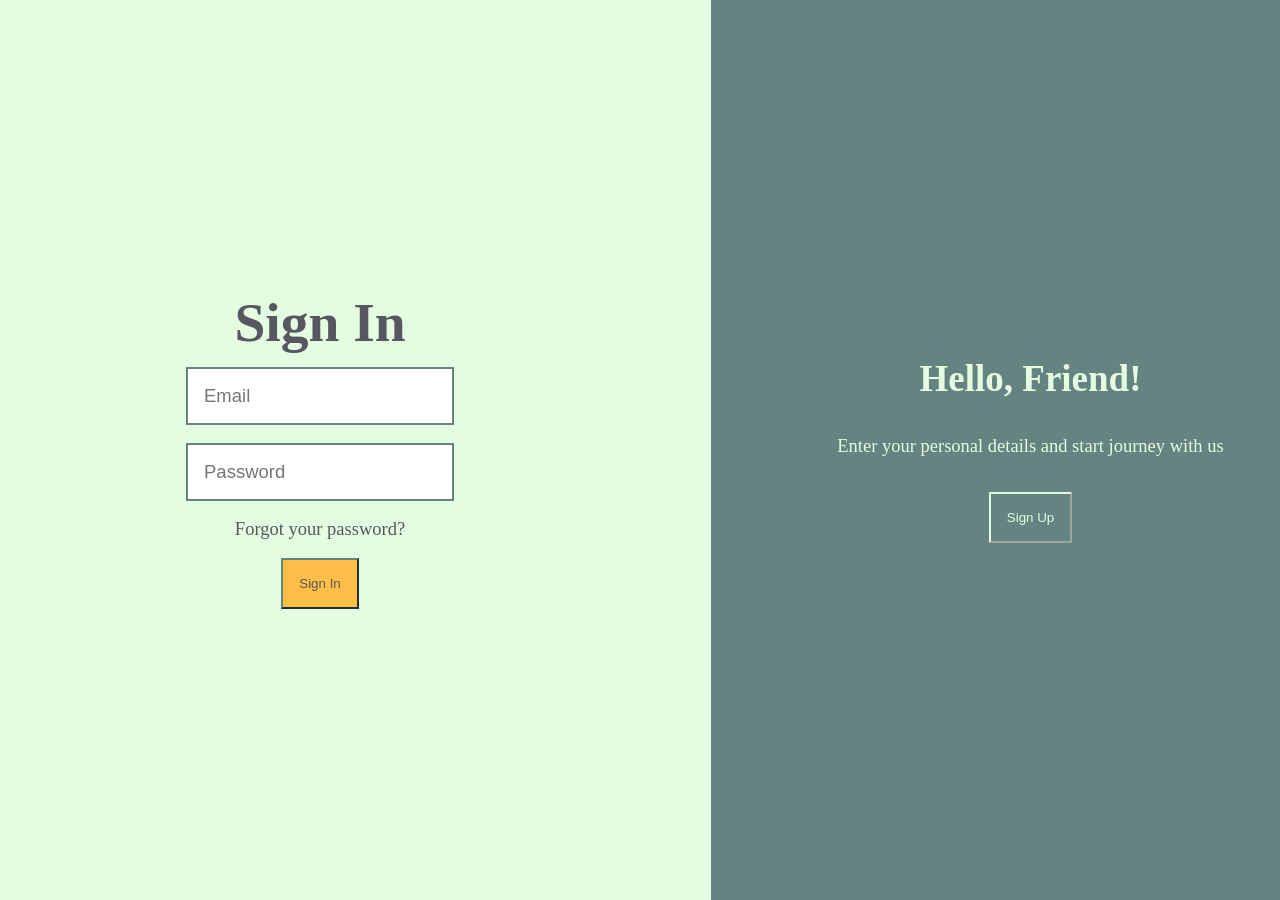
<file: prj  3/index.html>
<!DOCTYPE html>
<html lang="en">

<head>
    <meta charset="UTF-8">
    <meta name="viewport" content="width=device-width, initial-scale=1.0">
    <title>Document</title>
    <link href="style.css" rel="stylesheet">
</head>

<body>
    <div heading-offset="0" class="active-1">
        <h1>Sign In</h1>
        <form action="#" method="post">
            <div>
                <label for="email-address"></label>
                <input type="email" id="email-address" placeholder="Email" required>
            </div>
            <div>
                <label for="password"></label>
                <input type="password" id="password" placeholder="Password" required>
            </div>
            <p>Forgot your password?</p>
            <button type="submit">Sign In</button>
        </form>
    </div>

    <div heading-offset="0" class="active-2">
        <h1>Hello, Friend!</h1>
        <p>Enter your personal details and start journey with us</p>
        <button class="change-1">Sign Up</button>
    </div>
    <div class="disable-down">
        <h1>Welcome Back!</h1>
        <p>To keep connected with us please login with your personal info</p>
        <button class="change-2">Sign In</button>
    </div>
    <div class="disable-down">
        <h1>Create Account</h1>
        <form action="#" method="post">
            <div>
                <label for="Name"></label>
                <input type="text" id="Name" placeholder="Name" required>
            </div>
            <div>
                <label for="email-address"></label>
                <input type="email" id="email-address" placeholder="Email" required>
            </div>
            <div>
                <label for="password"></label>
                <input type="password" id="password" placeholder="Password" required >
            </div>
            <button type="submit">Sign Up</button>
        </form>
    </div>
    <script src="script.js"></script>
</body>

</html>
</file>
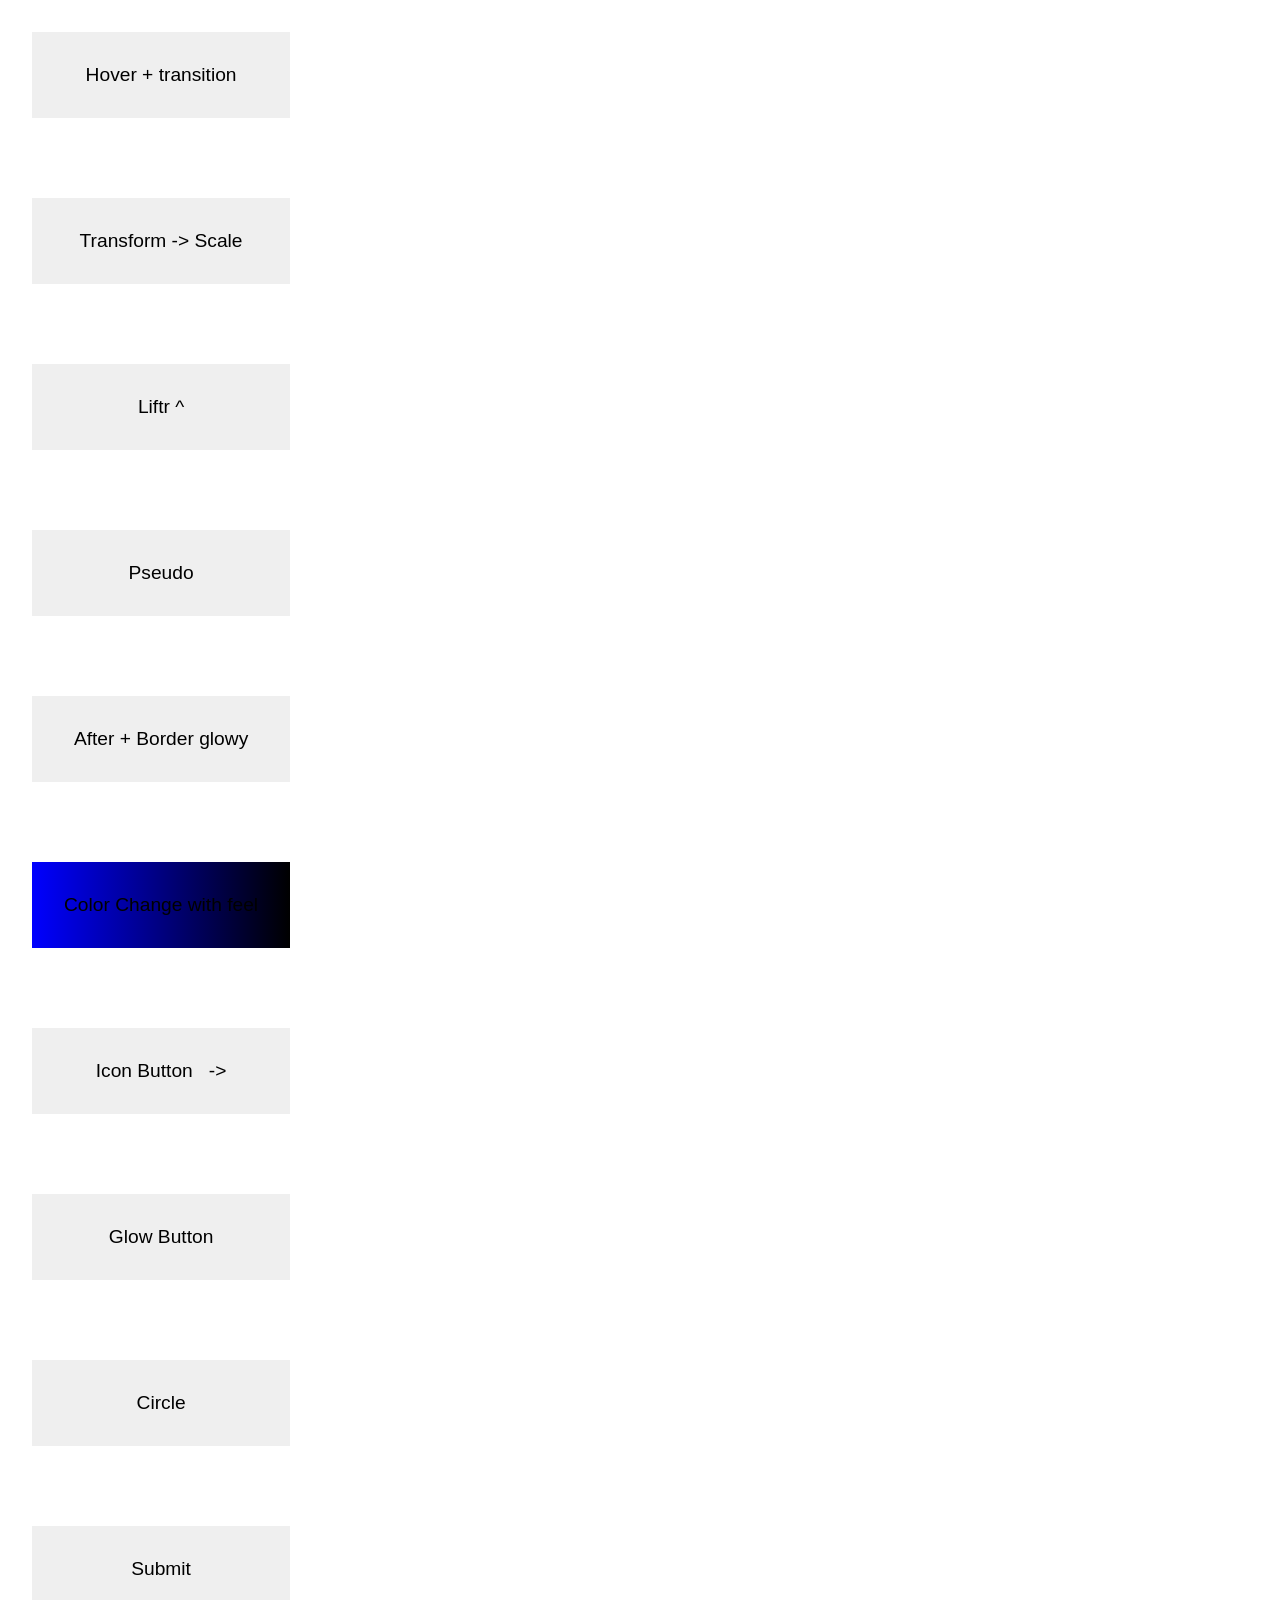
<file: prj 1/index.html>
<!DOCTYPE html>
<html lang="en">
<head>
    <meta charset="UTF-8">
    <meta name="viewport" content="width=device-width, initial-scale=1.0">
    <title>Week 2 -> Prj 1</title>
    <link rel="stylesheet" href="styles.css" type="text/css">
</head>
<body>
    <button>Hover + transition</button> 
    <button>Transform -> Scale</button>
    <button>Liftr ^</button>
    <button>Pseudo</button>
    <button>After + Border glowy</button>
    <button>Color Change with feel</button>
    <button>Icon Button</button>
    <button>Glow Button</button>
    <button>Circle</button>
    <Button>Submit</Button>
    <script src="script.js"></script>
</body>
</html>
</file>
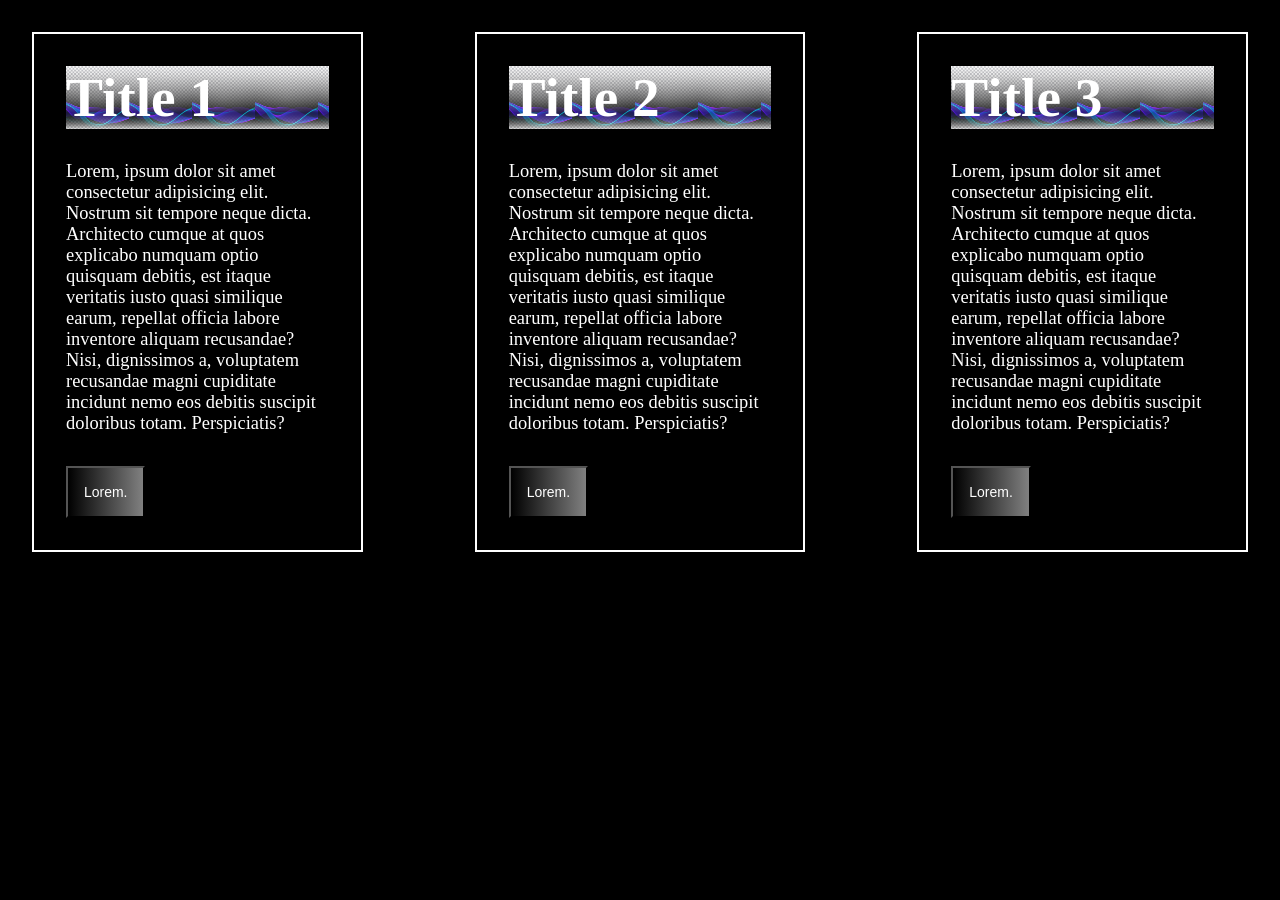
<file: prj 2/index.html>
<!DOCTYPE html>
<html lang="en">

<head>
    <meta charset="UTF-8">
    <meta name="viewport" content="width=device-width, initial-scale=1.0">
    <title>Document</title>
    <link rel="stylesheet" href="style.css">
</head>

<body>
    <div class="card">
        <h2>Title 1</h2>
        <p>Lorem, ipsum dolor sit amet consectetur adipisicing elit. Nostrum sit tempore neque dicta. Architecto cumque
            at quos explicabo numquam optio quisquam debitis, est itaque veritatis iusto quasi similique earum, repellat
            officia labore inventore aliquam recusandae? Nisi, dignissimos a, voluptatem recusandae magni cupiditate
            incidunt nemo eos debitis suscipit doloribus totam. Perspiciatis?</p>
        <button>Lorem.</button>
    </div>
    <div class="card">
        <h2>Title 2</h2>
        <p>Lorem, ipsum dolor sit amet consectetur adipisicing elit. Nostrum sit tempore neque dicta. Architecto cumque
            at quos explicabo numquam optio quisquam debitis, est itaque veritatis iusto quasi similique earum, repellat
            officia labore inventore aliquam recusandae? Nisi, dignissimos a, voluptatem recusandae magni cupiditate
            incidunt nemo eos debitis suscipit doloribus totam. Perspiciatis?</p>
        <button>Lorem.</button>
    </div>
    <div class="card">
        <h2>Title 3</h2>
        <p>Lorem, ipsum dolor sit amet consectetur adipisicing elit. Nostrum sit tempore neque dicta. Architecto cumque
            at quos explicabo numquam optio quisquam debitis, est itaque veritatis iusto quasi similique earum, repellat
            officia labore inventore aliquam recusandae? Nisi, dignissimos a, voluptatem recusandae magni cupiditate
            incidunt nemo eos debitis suscipit doloribus totam. Perspiciatis?</p>
        <button>Lorem.</button>
    </div>
</body>

</html>
</file>
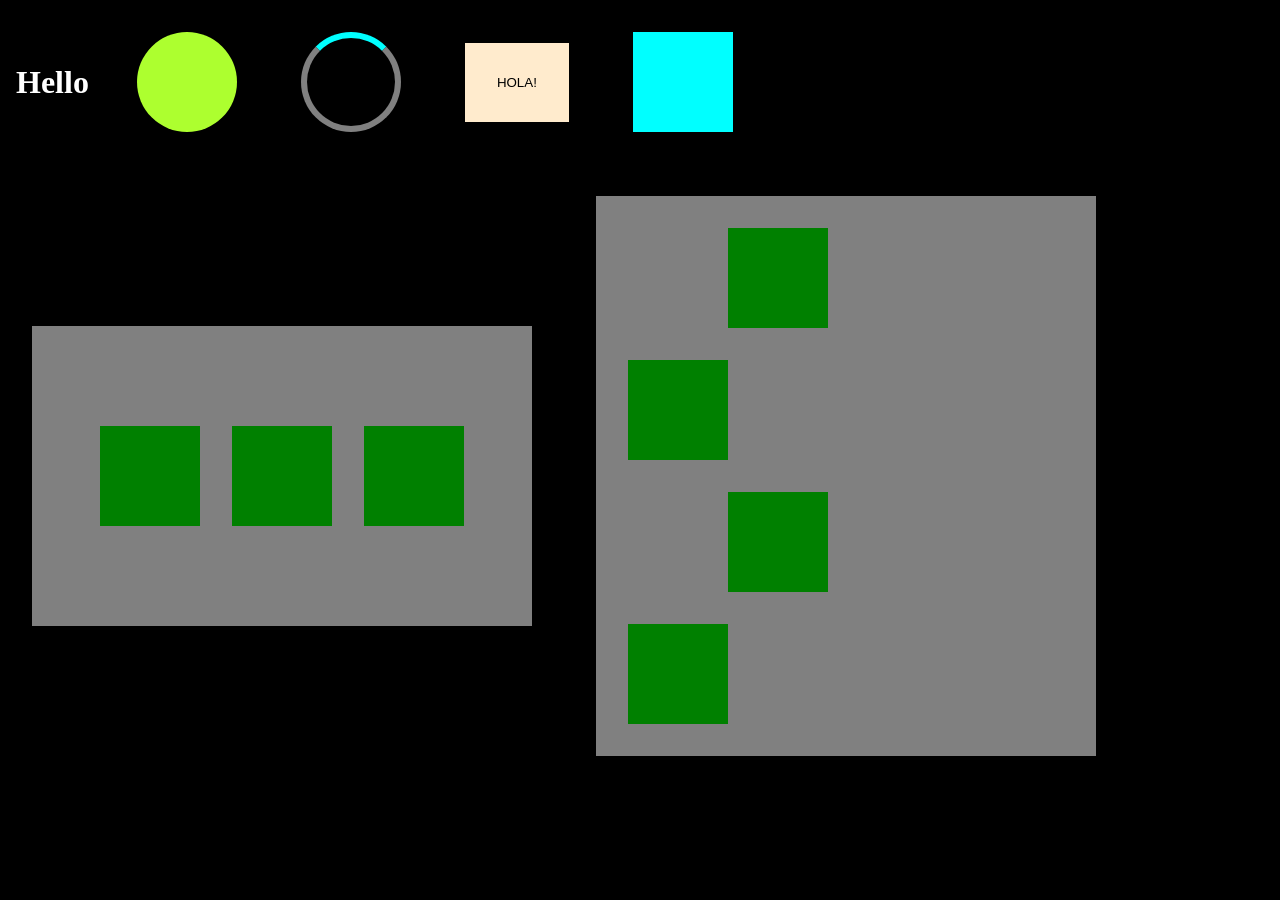
<file: prj 4/index.html>
<!DOCTYPE html>
<html lang="en">

<head>
    <meta charset="UTF-8">
    <meta name="viewport" content="width=device-width, initial-scale=1.0">
    <title>Document</title>
    <link rel="stylesheet" href="style.css">
</head>

<body>
    <h1>Hello</h1>
    <div class="ball"></div>
    <div class="load"></div>
    <button>HOLA!</button>
    <div class="card"></div>
    <div class="boxes">
        <div class="box1"></div>
        <div class="box2"></div>
        <div class="box3"></div>
    </div>
    <div class="boxes-uni">
        <div class="box4"></div>
        <div class="box5"></div>
        <div class="box6"></div>
        <div class="box7"></div>
    </div>
</body>

</html>
</file>
<file: prj  3/style.css>
/* @link https://utopia.fyi/space/calculator?c=320,14,1.2,1600,20,1.25,5,2,&s=0.75|0.5|0.25,1.5|2|3|4|6,s-l&g=s,l,xl,12 */

:root {
  --space-3xs: clamp(0.25rem, 0.2344rem + 0.0781vw, 0.3125rem);
  --space-2xs: clamp(0.4375rem, 0.3906rem + 0.2344vw, 0.625rem);
  --space-xs: clamp(0.6875rem, 0.625rem + 0.3125vw, 0.9375rem);
  --space-s: clamp(0.875rem, 0.7813rem + 0.4688vw, 1.25rem);
  --space-m: clamp(1.3125rem, 1.1719rem + 0.7031vw, 1.875rem);
  --space-l: clamp(1.75rem, 1.5625rem + 0.9375vw, 2.5rem);
  --space-xl: clamp(2.625rem, 2.3438rem + 1.4063vw, 3.75rem);
  --space-2xl: clamp(3.5rem, 3.125rem + 1.875vw, 5rem);
  --space-3xl: clamp(5.25rem, 4.6875rem + 2.8125vw, 7.5rem);

  /* One-up pairs */
  --space-3xs-2xs: clamp(0.25rem, 0.1563rem + 0.4688vw, 0.625rem);
  --space-2xs-xs: clamp(0.4375rem, 0.3125rem + 0.625vw, 0.9375rem);
  --space-xs-s: clamp(0.6875rem, 0.5469rem + 0.7031vw, 1.25rem);
  --space-s-m: clamp(0.875rem, 0.625rem + 1.25vw, 1.875rem);
  --space-m-l: clamp(1.3125rem, 1.0156rem + 1.4844vw, 2.5rem);
  --space-l-xl: clamp(1.75rem, 1.25rem + 2.5vw, 3.75rem);
  --space-xl-2xl: clamp(2.625rem, 2.0313rem + 2.9688vw, 5rem);
  --space-2xl-3xl: clamp(3.5rem, 2.5rem + 5vw, 7.5rem);

  /* Custom pairs */
  --space-s-l: clamp(0.875rem, 0.4688rem + 2.0313vw, 2.5rem);


  /*Colors*/

  --background-color:#E4FDE1;
  --text-color:#575761;
  --Input-Fields-Border-color:#648381;
  --Active-Field-Highlight:#8ACB88;
  --Sign-up-color:#FFBF46;
}
/*Utility*/
*{
    box-sizing: border-box;
    padding: 0%;
    margin: 0%;
    /* outline: 1px solid red; */
}

@media(min-width:320px){
    body{
      overflow: hidden;
      min-height: 100vh;
      background-color: var(--background-color);
      color: var(--text-color);
      display: flex;
      flex-direction: column;
      align-items: center;
      gap: var(--space-xl-2xl);
      font-size: var(--space-l);
    }
    body>div{
      display: flex;
      flex-direction: column;
      align-items: center;
      justify-content: center;
      gap:var(--space-2xs-xs);
      font-size: var(--space-s);
    }
    .active-1{
      text-align: center;
      height: 50vh;
      width: 100vw;
    }
    .active-1>h1{
      color: var(--text-color);
      font-size: var(--space-xl);
    }
    .active-1>form{
      display: flex;
      flex-direction: column;
      align-items: center;

      gap:var(--space-xs-s);
    }
    .active-1>form input{
      border: 2px solid var(--Input-Fields-Border-color);
      font-size: var(--space-s);
      transition: all 0.5s ease-in ;
      padding: 1rem;
    }
    input:hover{
      transform: scale(1.1);

      box-shadow: 2px 2px 5px ;
    }

    input:focus{
      background-color: var(--Active-Field-Highlight);
    }
    .active-1>form>button{
      background-color: var(--Sign-up-color);
      color: var(--text-color);
      padding: 1rem;
      border-color: var(--Input-Fields-Border-color);
    }
    .active-2{
      width: 100vw;
      height: 50%;
      gap:var(--space-m-l);
    }
    .dark-green-mode{
      background-color:var(--Input-Fields-Border-color) ;
      color: var(--background-color);
      position: absolute;
      text-align: center;
      top: 50%;
    }
    .form-mode{
      position: absolute;
      top: 0%;
    }
     .dark-green-mode-inverse{
      background-color:var(--Input-Fields-Border-color) ;
      color: var(--background-color);
      position: absolute;
      text-align: center;
      top: 0%;
    }
    
    .form-mode-inverse{
      position: absolute;
      height: 50vh;
      top: 50%;
    }
    .active-2>h1{
      color: var(--background-color);
    }
    .active-1>form>p{
      transition: all 0.3s ease-in;
      cursor: pointer;
    }
    .active-1>form>p:hover{
      color: blue;
    }
    .active-2>button{
      background-color: transparent;
      color: var(--background-color);
      padding: 1rem;
      border-color: var(--background-color);
    }
    .active-2>button,.active-1>form>button{
      transition: all 0.5s ease-in;
    }
    .active-2>button:hover,.active-1>form>button:hover{
      box-shadow: 3px 3px 5px;
      cursor: pointer;
    }
    .disable-up{
        transform: translateY(-100vh);
    }
    .disable-down{
        transform: translateY(100vh);
    }
    .active-1,.active-2{
      transition: all  1s ease-in-out;
    }
}

@media(min-width:1200px){
  
  body{
      display:flex;
      flex-direction:row;
      align-items: center;
    }

   .active-1,.active-2{
        position: static;
        min-width: 50%;
        min-height: 100%;
    }

    .disable-up{
      transform: translateX(-100%);
      opacity: 0;
    }
    .disable-down{
      transform: translateX(100vw);
      opacity: 0;
    }

    .dark-green-mode{
      background-color:var(--Input-Fields-Border-color) ;
      color: var(--background-color);
      text-align: center;
      height: 100vh;
    }

    .dark-green-mode-inverse{
      background-color:var(--Input-Fields-Border-color) ;
      color: var(--background-color);
      position: absolute;
      width: 50%;
    }
    .form-mode-inverse{
      margin-left:25%;
    }
}
</file>
<file: prj 1/styles.css>
*{
    margin: 0;
    padding: 0;
    box-sizing: border-box;
}
body{
    display: flex;
    flex-direction: column;
    justify-content: center;
    width: fit-content;
    gap:1rem;

}
button{
    margin:2rem;
    padding: 2rem;
    font-size: larger;
    border: none;
}

button:first-child{
    transition: all .1s ease-out;
}

button:first-child:hover{
    background-color: black;
    color: white;
}


button:nth-child(2){
    transition: all .2s ease-in-out;
}

button:nth-child(2):hover{
    transform: scale(2.3,0.8);
}

button:nth-child(3){
    transition: all 1s ease;
}

button:nth-child(3):hover{
    transform: translatey(-20px);
    box-shadow: 0px 10px 10px rgb(0, 0, 0);
}

button:nth-child(4){
    position: relative;
    overflow: hidden;
}

button:nth-child(4)::before{
    content: "";
    position: absolute;
    left: 0%;
    top: 0%;
    transform: translateX(-100%);
    
    transition: all 0.5s ease-in-out;
    height: 100%;
    width: 10%;
}
button:nth-child(4):hover::before{
    background-image: linear-gradient(
        to right,
        black,
        gray
    );
    width: 100%;
    transform: translateX(0%);
}

button:nth-child(5){
    position: relative;
    /* overflow: hidden; */
}
button:nth-child(5)::before{
    content: "";
    position: absolute;
    top:0%;
    left: 0%;
    height: 0%;
    width: 0%;
    border-color: transparent;
    border-width:0px 0px 0px 0px ;
    transition: all 0.5s ease-in-out;
  
}
button:nth-child(5):hover::before{
    transform: translateX(0%);
    position: absolute;
    height: 100%;
    width: 100%;
    border-color: aqua;
    border-width:10px 0px 0px 10px ;
    border-style: solid; 
}
button:nth-child(5)::after{
    content: "";
    position: absolute;
    bottom:0%;
    right: 0%;
    height: 0%;
    width: 0%;
    border-width:0px 0px 0px 0px ;
    transition: all 0.5s ease-in-out;   
}
button:nth-child(5):hover::after{
    height: 100%;
    width: 100%;
    border-color: aqua;
    border-width:0px 10px 10px 0px ;
    border-style: solid; 
    
}

button:nth-child(6){
    transition:background-position 0.9s ease-in-out;
     background-image: linear-gradient(
        to right,
        blue,
        black ,
        grey
    );
    background-size: 200% 100%;
        background-position: left;
}
button:nth-child(6):hover{
    background-position: right;    
}
button:nth-child(7){
    display: flex;
    gap: 1rem;
    justify-content: center;
}
button:nth-child(7)::after{
    content: "->";
    transition: all 0.7s ease-in-out;
}

button:nth-child(7):hover::after{
    transform: translateX(40px);
}

button:nth-child(7){
    transition: all 0.5s ease-in-out;
}
button:nth-child(8){
    transition: all .5s ease-in;
}
button:nth-child(8):hover{
    box-shadow: 0px 0px 4rem yellow;
}
button:nth-child(9){
    position: relative;
    transition: all 0.5s ease-in-out;
}
button:nth-child(9)>div{
    transition: all 1s ease-in;
    width: 0;
    height: 0;
}

button:last-child{
    transition:all .9s ease-in;
}
</file>
<file: prj 2/style.css>
/* @link https://utopia.fyi/space/calculator?c=368,14,1.2,1600,20,1.25,5,2,&s=0.75|0.5|0.25,1.5|2|3|4|6,s-l&g=s,l,xl,12 */

:root {
  --space-3xs: clamp(0.25rem, 0.2313rem + 0.0812vw, 0.3125rem);
  --space-2xs: clamp(0.4375rem, 0.3815rem + 0.2435vw, 0.625rem);
  --space-xs: clamp(0.6875rem, 0.6128rem + 0.3247vw, 0.9375rem);
  --space-s: clamp(0.875rem, 0.763rem + 0.487vw, 1.25rem);
  --space-m: clamp(1.3125rem, 1.1445rem + 0.7305vw, 1.875rem);
  --space-l: clamp(1.75rem, 1.526rem + 0.974vw, 2.5rem);
  --space-xl: clamp(2.625rem, 2.289rem + 1.461vw, 3.75rem);
  --space-2xl: clamp(3.5rem, 3.0519rem + 1.9481vw, 5rem);
  --space-3xl: clamp(5.25rem, 4.5779rem + 2.9221vw, 7.5rem);

  /* One-up pairs */
  --space-3xs-2xs: clamp(0.25rem, 0.138rem + 0.487vw, 0.625rem);
  --space-2xs-xs: clamp(0.4375rem, 0.2881rem + 0.6494vw, 0.9375rem);
  --space-xs-s: clamp(0.6875rem, 0.5195rem + 0.7305vw, 1.25rem);
  --space-s-m: clamp(0.875rem, 0.5763rem + 1.2987vw, 1.875rem);
  --space-m-l: clamp(1.3125rem, 0.9578rem + 1.5422vw, 2.5rem);
  --space-l-xl: clamp(1.75rem, 1.1526rem + 2.5974vw, 3.75rem);
  --space-xl-2xl: clamp(2.625rem, 1.9156rem + 3.0844vw, 5rem);
  --space-2xl-3xl: clamp(3.5rem, 2.3052rem + 5.1948vw, 7.5rem);

  /* Custom pairs */
  --space-s-l: clamp(0.875rem, 0.3896rem + 2.1104vw, 2.5rem);
}

*{
    margin: 0%;
    padding: 0%;
    box-sizing: border-box;
    /* outline: 1px solid red; */
}

@media(min-width:320px){
    body{
        background-color: black;
        color: white;
        display: flex;
        flex-direction: column;
        gap: 3rem;
    }
    .card{
        display: flex;
        margin: 2rem;
        flex-direction: column;
        gap: 2rem;
        border: 2px solid white;
        /* border-radius: 10%; */
        padding: 2rem;
        transition: all 0.8s ease-in-out;
    }
    .card>h2{
        font-size: var(--space-xl);
        background-image: url(7049.jpg);
        background-size: contain;
        background-repeat: repeat-x;
        transition: all 0.8s ease-in-out;
    }
    .card>p{
        font-size: var(--space-s);
    }
    button{
        width: fit-content;
        padding: 1rem;
        color:white;
        transition: all 0.6s ease-in-out;
        background-image: linear-gradient(
            to  right,
            black,
            grey
        );
        font-size: var(--space-xs);
    }
    button:hover{
         transform: scale(1.35);
    }
    .card:first-child:hover{
        transform: translateY(-15px);
        box-shadow: 0px 20px 10px white;
    }
    .card:nth-child(2):hover{
        box-shadow: 0px 0px 60px white;
    }
    .card:nth-child(3):hover{
       transform: scale(1.05);
    }
}
@media(min-width:1024px){
    body{
        display: flex;
        flex-direction: row;
        justify-content: center;
        align-items: center;
    }
}
</file>
<file: prj 4/style.css>
/* @link https://utopia.fyi/space/calculator?c=320,14,1.2,1600,20,1.25,5,2,&s=0.75|0.5|0.25,1.5|2|3|4|6,s-l&g=s,l,xl,12 */

:root {
    --space-3xs: clamp(0.25rem, 0.2344rem + 0.0781vw, 0.3125rem);
    --space-2xs: clamp(0.4375rem, 0.3906rem + 0.2344vw, 0.625rem);
    --space-xs: clamp(0.6875rem, 0.625rem + 0.3125vw, 0.9375rem);
    --space-s: clamp(0.875rem, 0.7813rem + 0.4688vw, 1.25rem);
    --space-m: clamp(1.3125rem, 1.1719rem + 0.7031vw, 1.875rem);
    --space-l: clamp(1.75rem, 1.5625rem + 0.9375vw, 2.5rem);
    --space-xl: clamp(2.625rem, 2.3438rem + 1.4063vw, 3.75rem);
    --space-2xl: clamp(3.5rem, 3.125rem + 1.875vw, 5rem);
    --space-3xl: clamp(5.25rem, 4.6875rem + 2.8125vw, 7.5rem);

    /* One-up pairs */
    --space-3xs-2xs: clamp(0.25rem, 0.1563rem + 0.4688vw, 0.625rem);
    --space-2xs-xs: clamp(0.4375rem, 0.3125rem + 0.625vw, 0.9375rem);
    --space-xs-s: clamp(0.6875rem, 0.5469rem + 0.7031vw, 1.25rem);
    --space-s-m: clamp(0.875rem, 0.625rem + 1.25vw, 1.875rem);
    --space-m-l: clamp(1.3125rem, 1.0156rem + 1.4844vw, 2.5rem);
    --space-l-xl: clamp(1.75rem, 1.25rem + 2.5vw, 3.75rem);
    --space-xl-2xl: clamp(2.625rem, 2.0313rem + 2.9688vw, 5rem);
    --space-2xl-3xl: clamp(3.5rem, 2.5rem + 5vw, 7.5rem);

    /* Custom pairs */
    --space-s-l: clamp(0.875rem, 0.4688rem + 2.0313vw, 2.5rem);
}

* {
    padding: 0%;
    margin: 0%;
    /* outline: 1px solid red; */
    box-sizing: border-box;
}

@media(min-width:320px) {
    body {
        background-color: black;
        color: white;
        display: flex;
        flex-wrap: wrap;
        align-items: center;
    }

    h1 {
        margin: 1rem;
        animation: fade 2s ease-out forwards;
    }

    @keyframes fade {
        0% {
            transform: translateY(100%);
            opacity: 0;
        }

        100% {
            transform: translateY(0%);
            opacity: 1;
        }
    }

    .ball {
        background-color: greenyellow;
        height: 100px;
        width: 100px;
        margin: 2rem;
        border-radius: 50px;
        animation: bounce 2s ease-in-out 0s infinite alternate forwards;
        
    }
    .ball:hover{
        animation-play-state: paused
    }

    @keyframes bounce {
        0% {
            transform: translateY(0%);
        }

        100% {
            transform: translateY(0%);
        }
    }

    .load {
        width: 100px;
        border-radius: 50%;
        height: 100px;
        border: 6px solid grey;
        border-top-color: aqua;
        margin: 2rem;
        animation: loading 3s linear infinite forwards;
    }

    @keyframes loading {
        from {
            transform: rotate(0deg);
        }

        to {
            transform: rotate(360deg);
        }
    }

    button {
        padding: 2rem;
        height: fit-content;
        margin: 2rem;
        background-color: blanchedalmond;
        border: none;
        animation: pulse 3s ease-in-out 0s infinite alternate none;
    }

    @keyframes pulse {
        from {
            transform: scale(1);
        }

        to {
            transform: scale(1.1);
        }
    }

    .card {
        height: 100px;
        width: 100px;
        margin: 2rem;
        background-color: cyan;
        animation: float 2s ease-in 0s infinite alternate none;
    }

    @keyframes float {
        from {
            transform: translateY(-10px);
            box-shadow: 0px 5px 20px white;
        }

        to {
            transform: translateY(0);
            box-shadow: 0px 2px 3px white
        }
    }

    .boxes {
        display: flex;
        background-color: grey;
        height: 300px;
        width: 500px;
        align-items: center;
        justify-content: center;
        gap: 2rem;
        margin: 2rem;
    }

    .box1,
    .box2,
    .box3{
        height: 100px;
        transform: translateY(100px);
        opacity: 0;
        width: 100px;
        background-color: green;
        z-index: 1;
        position: relative;
    }

    .box1 {
        animation: slide-in 2s ease 0s 1 forwards;
    }

    .box2 {
        animation: slide-in 2s ease 2s 1 forwards;
    }

    .box3 {
        animation: slide-in 2s ease 4s 1 forwards;
    }

    @keyframes slide-in {
        from {
            opacity: 0;
        }

        to {
            opacity: 1;
            transform: translateY(0px);
        }
    }

    /* Animation direction */

    .boxes-uni{
         display: flex;
        background-color: grey;
        width: 500px;
        justify-content: center;
        gap: 2rem;
        padding: 2rem;
        margin: 2rem;
        flex-direction: column;
    }

    .box4,.box5,.box6,.box7{
        height: 100px;
        width: 100px;
        background-color: green;
        z-index: 1;
        position: relative;
        animation: move-x 2s ease 0s infinite forwards;
    }
    .box5{
        animation-direction: reverse;
    }
    .box6{
        animation-direction: alternate;
    }
    .box7{
        animation-direction: alternate-reverse;
    }

    @keyframes move-x {
        from{
            transform: translateX(0px);
        }
        to{
            transform: translateX(100px);
        }
    }

    /* Animation fill mode demo */

    /* .box4,.box5,.box6,.box7{
        height: 100px;
        width: 100px;
        background-color: green;
        z-index: 1;
        position: relative;
        animation: color-change 3s ease 1s  forwards;
    }
    .box4{
        animation-fill-mode: none;
    }
    .box5{
        animation-fill-mode:forwards;
    }
    .box6{
       animation-fill-mode:backwards;
    }
    .box7{
        animation-fill-mode:both;
    }

    @keyframes color-change{
        from{
            background-color: red;
        }
        to{
            background-color: aqua;
        }
    } */



}
</file>
